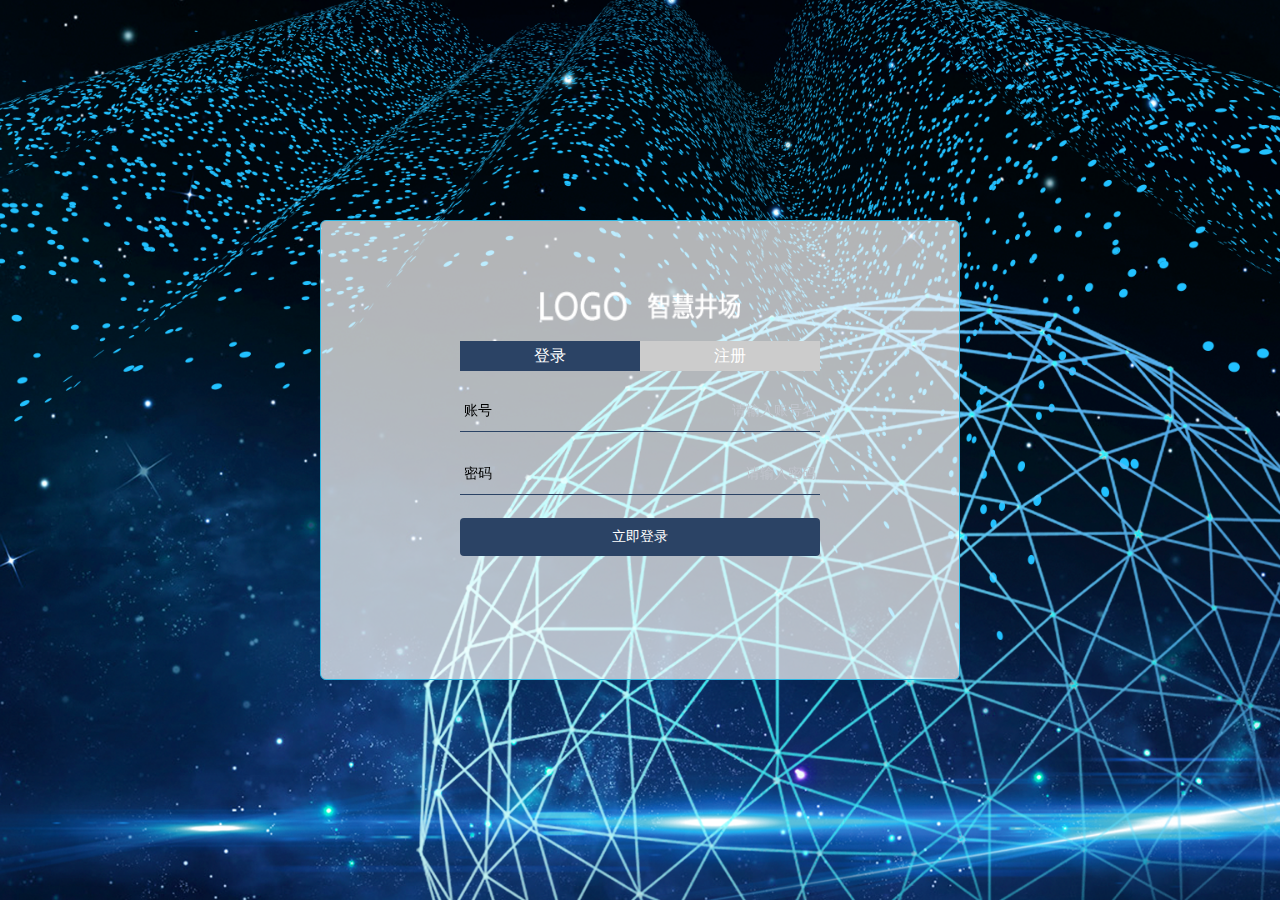
<file: index.html>
<!DOCTYPE html><html><head><meta charset=utf-8><meta name=viewport content="width=device-width,initial-scale=1"><script src="http://api.map.baidu.com/api?v=2.0&ak=lxzRC0tanVS5NBvrZAkwuAPkuPOmK9Pr"></script><title>长江大学石油项目</title><link href=/static/css/app.bf1bba4e5a7f09d6e86b7eec7ad3bbac.css rel=stylesheet></head><body><div id=app></div><script type=text/javascript src=/static/js/manifest.b7e7494e20296dc9f0ae.js></script><script type=text/javascript src=/static/js/vendor.7c898220fb207f3858a9.js></script><script type=text/javascript src=/static/js/app.1ab9a5e00b80ca83ca13.js></script></body></html>
</file>
